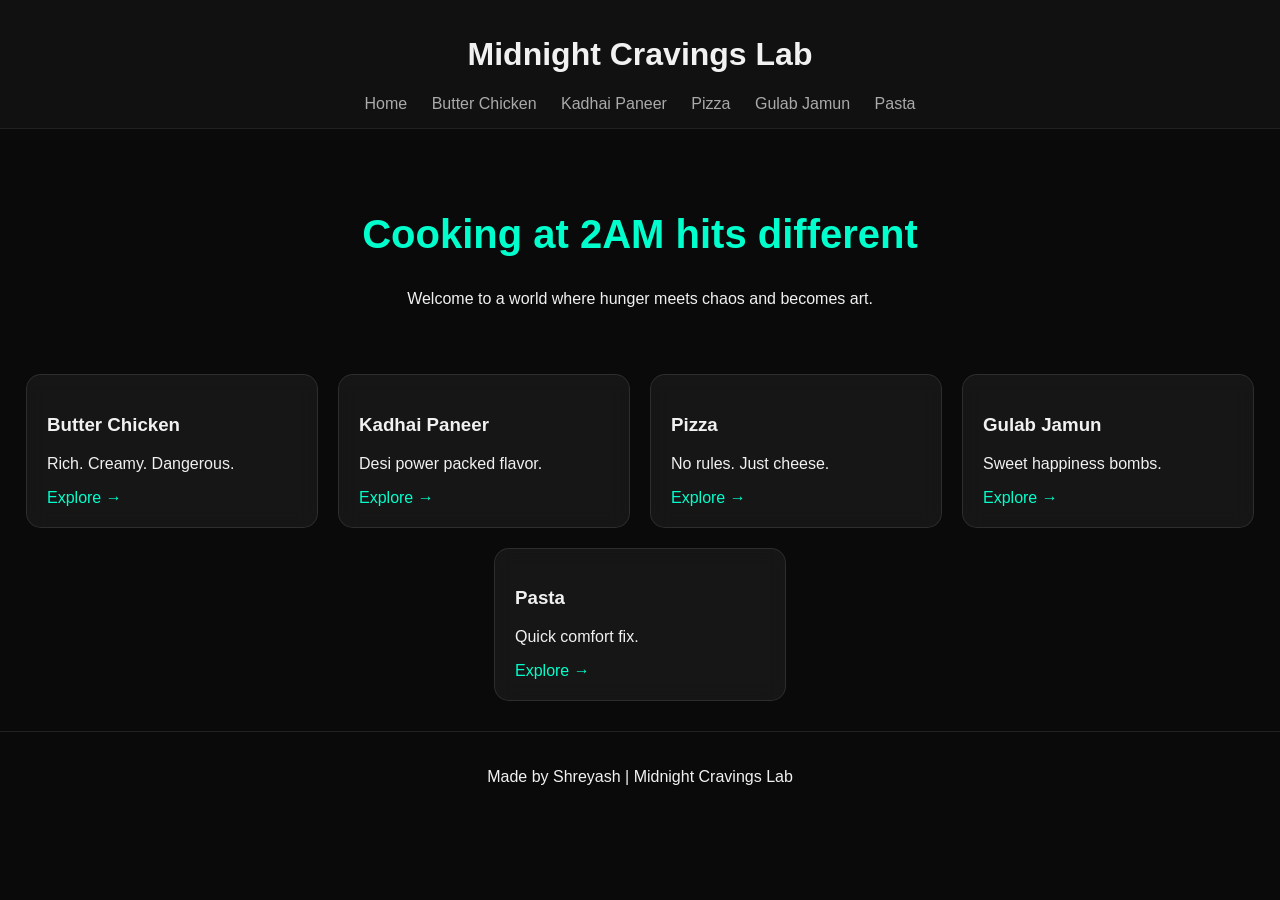
<file: index.html>
<!DOCTYPE html>

<html lang="en">
<head>
    <meta charset="UTF-8">
    <title>Midnight Cravings Lab</title>
    <link rel="stylesheet" href="css/style.css">
</head>

<body>

<header>
    <h1> Midnight Cravings Lab</h1>
    <nav>
        <a href="index.html">Home</a>
        <a href="butter-chicken.html">Butter Chicken</a>
        <a href="kadhai-paneer.html">Kadhai Paneer</a>
        <a href="pizza.html">Pizza</a>
        <a href="gulab-jamun.html">Gulab Jamun</a>
        <a href="pasta.html">Pasta</a>
    </nav>
</header>

<section class="hero">
    <h2>Cooking at 2AM hits different </h2>
    <p>Welcome to a world where hunger meets chaos and becomes art.</p>
</section>

<section class="cards">


<div class="card">
    <h3>Butter Chicken</h3>
    <p>Rich. Creamy. Dangerous.</p>
    <a href="butter-chicken.html">Explore →</a>
</div>

<div class="card">
    <h3> Kadhai Paneer</h3>
    <p>Desi power packed flavor.</p>
    <a href="kadhai-paneer.html">Explore →</a>
</div>

<div class="card">
    <h3> Pizza</h3>
    <p>No rules. Just cheese.</p>
    <a href="pizza.html">Explore →</a>
</div>

<div class="card">
    <h3> Gulab Jamun</h3>
    <p>Sweet happiness bombs.</p>
    <a href="gulab-jamun.html">Explore →</a>
</div>

<div class="card">
    <h3>Pasta</h3>
    <p>Quick comfort fix.</p>
    <a href="pasta.html">Explore →</a>
</div>


</section>

<footer>
    <p>Made by Shreyash | Midnight Cravings Lab</p>
</footer>

</body>
</html>
</file>
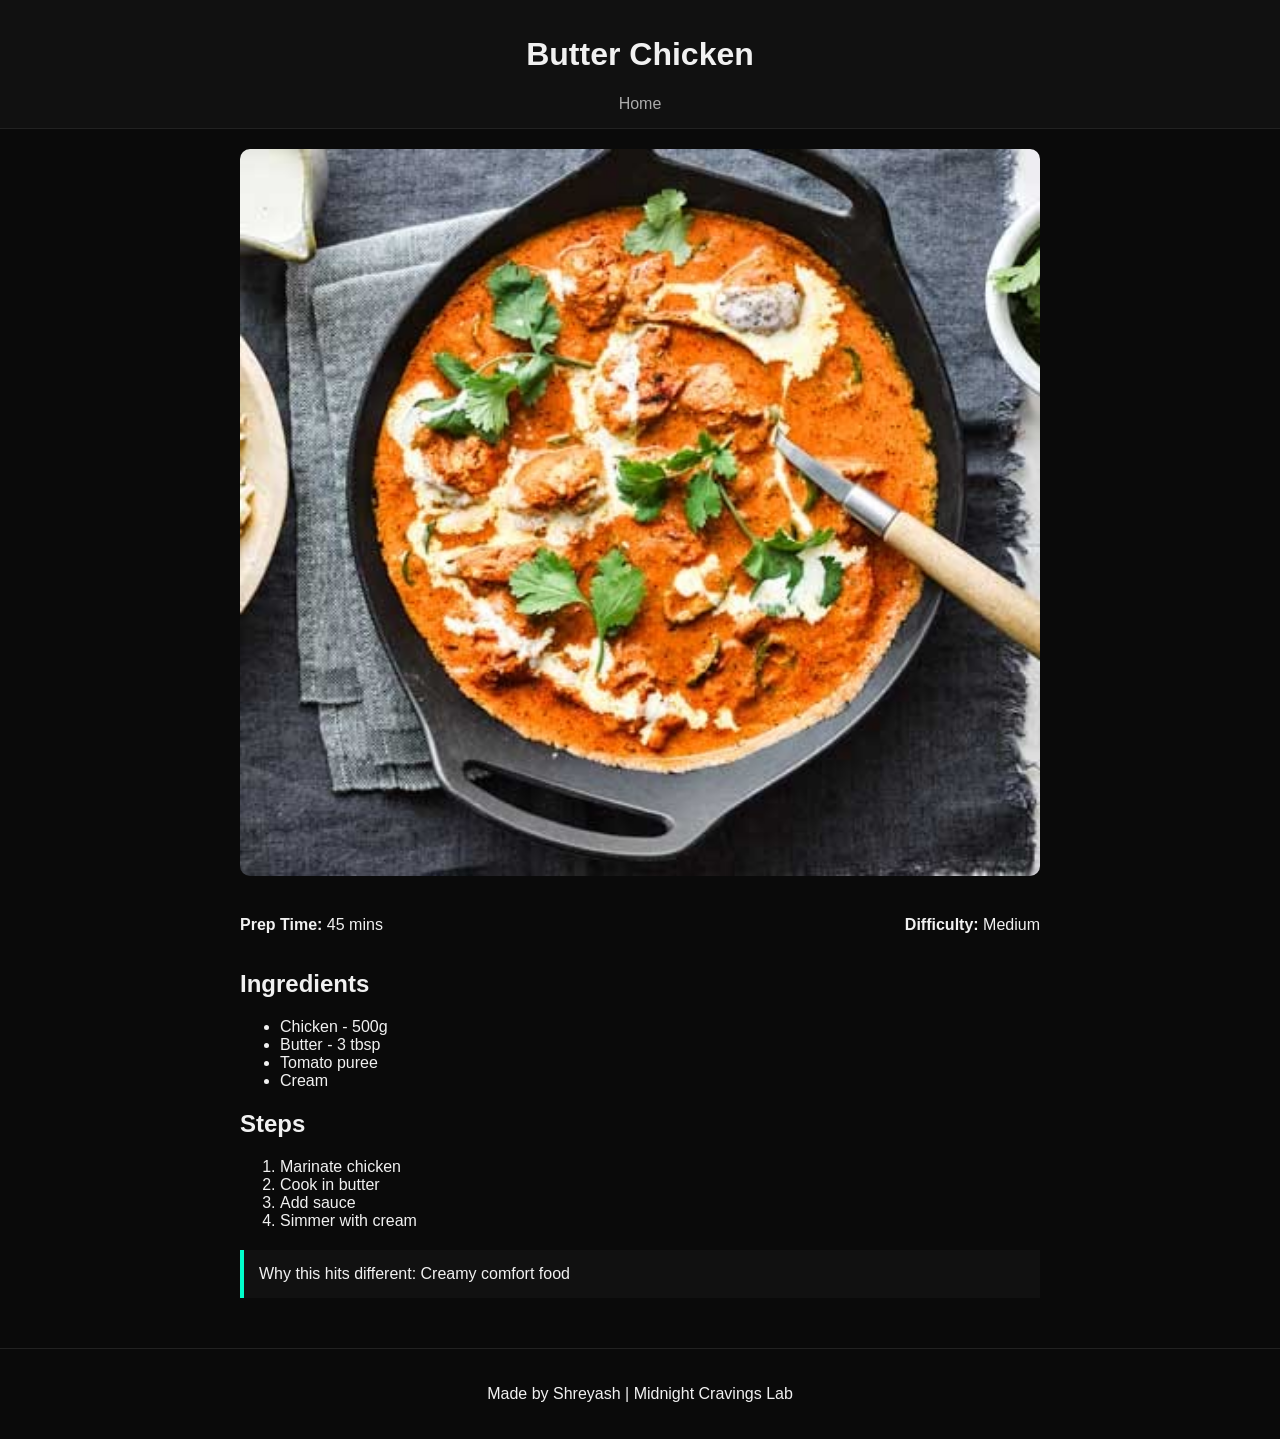
<file: butter-chicken.html>
<!DOCTYPE html>

<html lang="en">
<head>
    <meta charset="UTF-8">
    <title>Butter Chicken</title>
    <link rel="stylesheet" href="css/style.css">
</head>

<body>

<header>
    <h1> Butter Chicken</h1>
    <nav>
        <a href="index.html">Home</a>
    </nav>
</header>

<section class="recipe">


<img src="Images/butter-chic.jpg" alt="Butter Chicken">

<div class="info">
    <p><b>Prep Time:</b> 45 mins</p>
    <p><b>Difficulty:</b> Medium</p>
</div>

<h2>Ingredients</h2>
<ul>
    <li>Chicken - 500g</li>
    <li>Butter - 3 tbsp</li>
    <li>Tomato puree</li>
    <li>Cream</li>
</ul>

<h2>Steps</h2>
<ol>
    <li>Marinate chicken</li>
    <li>Cook in butter</li>
    <li>Add sauce</li>
    <li>Simmer with cream</li>
</ol>

<div class="highlight">
    Why this hits different: Creamy comfort food 
</div>


</section>
<footer>
    <p>Made by Shreyash | Midnight Cravings Lab</p>
</footer>
</body>
</html>
</file>
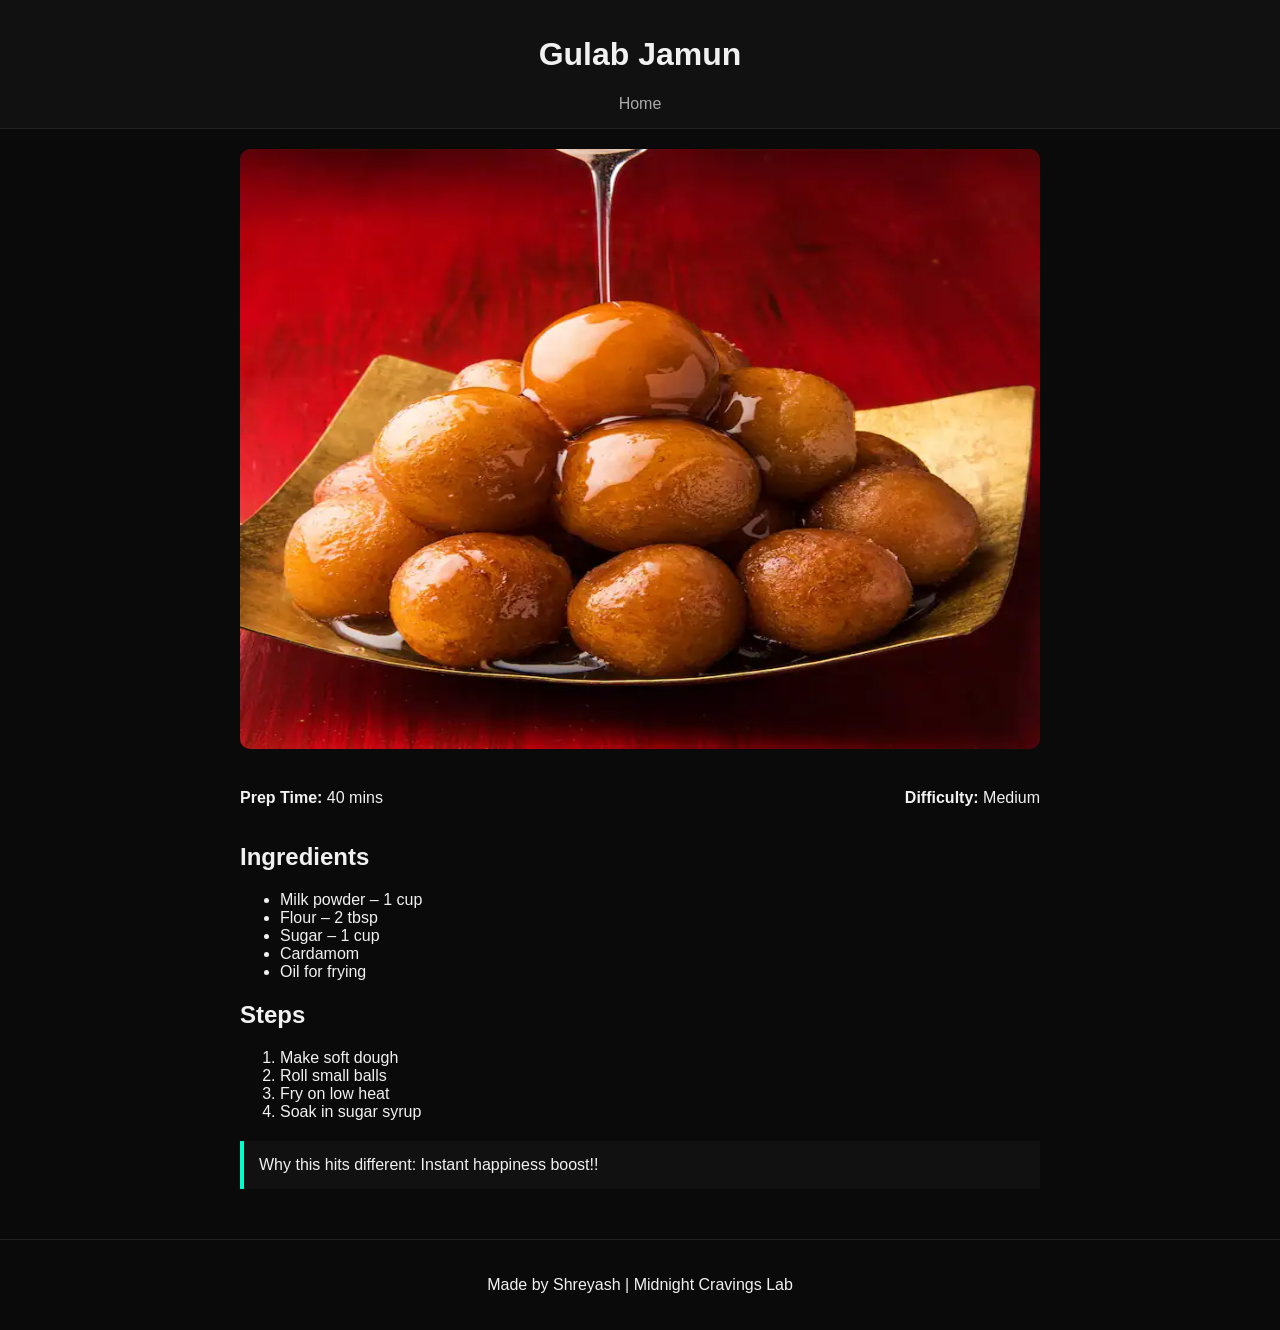
<file: gulab-jamun.html>
<!DOCTYPE html>

<html lang="en">
<head>
    <meta charset="UTF-8">
    <title>Gulab Jamun</title>
    <link rel="stylesheet" href="css/style.css">
</head>

<body>

<header>
    <h1>Gulab Jamun</h1>
    <nav>
        <a href="index.html">Home</a>
    </nav>
</header>

<section class="recipe">

<img src="Images/Gulab-jamun.jpg" alt="Gulab Jamun" width="150" height="600">

<div class="info">
    <p><b>Prep Time:</b> 40 mins</p>
    <p><b>Difficulty:</b> Medium</p>
</div>

<h2>Ingredients</h2>
<ul>
    <li>Milk powder – 1 cup</li>
    <li>Flour – 2 tbsp</li>
    <li>Sugar – 1 cup</li>
    <li>Cardamom</li>
    <li>Oil for frying </li>
</ul>

<h2>Steps</h2>
<ol>
    <li>Make soft dough</li>
    <li>Roll small balls</li>
    <li>Fry on low heat</li>
    <li>Soak in sugar syrup</li>
</ol>

<div class="highlight">
    Why this hits different: Instant happiness boost!!
</div>


</section>
<footer>
    <p>Made by Shreyash | Midnight Cravings Lab</p>
</footer>
</body>
</html>
</file>
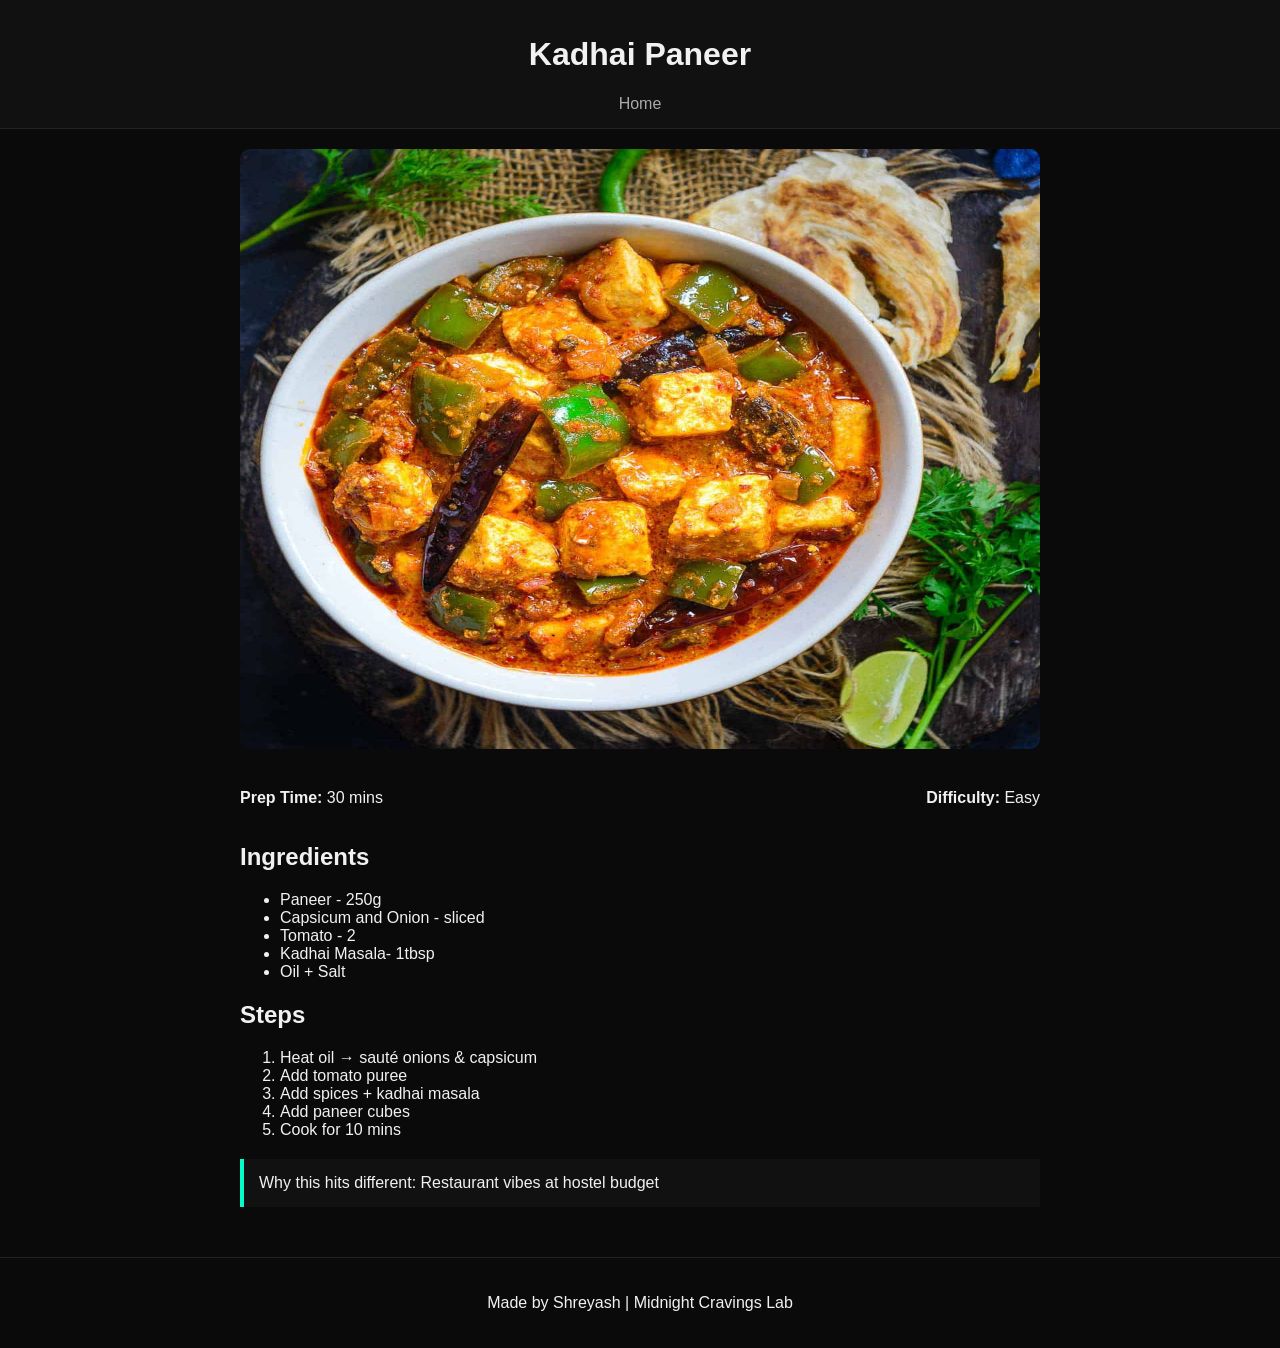
<file: kadhai-paneer.html>
<!DOCTYPE html>

<html lang="en">
<head>
    <meta charset="UTF-8">
    <title>Kadhai Paneer</title>
    <link rel="stylesheet" href="css/style.css">
</head>

<body>

<header>
    <h1>Kadhai Paneer</h1>
    <nav>
        <a href="index.html">Home</a>
    </nav>
</header>

<section class="recipe">

<img src="Images/Kadai-Paneer.jpg" alt="Kadhai Paneer" width="150" height="600">

<div class="info">
    <p><b>Prep Time:</b> 30 mins</p>
    <p><b>Difficulty:</b> Easy</p>
</div>

<h2>Ingredients</h2>
<ul>
    <li>Paneer - 250g</li>
    <li>Capsicum and Onion - sliced</li>
    <li>Tomato - 2</li>
    <li>Kadhai Masala- 1tbsp</li>
    <li>Oil + Salt</li>
</ul>

<h2>Steps</h2>
<ol>
    <li>Heat oil → sauté onions & capsicum</li>
    <li>Add tomato puree</li>
    <li>Add spices + kadhai masala</li>
    <li>Add paneer cubes</li>
    <li>Cook for 10 mins</li>
</ol>

<div class="highlight">
    Why this hits different: Restaurant vibes at hostel budget
</div>


</section>
<footer>
    <p>Made by Shreyash | Midnight Cravings Lab</p>
</footer>
</body>
</html>
</file>
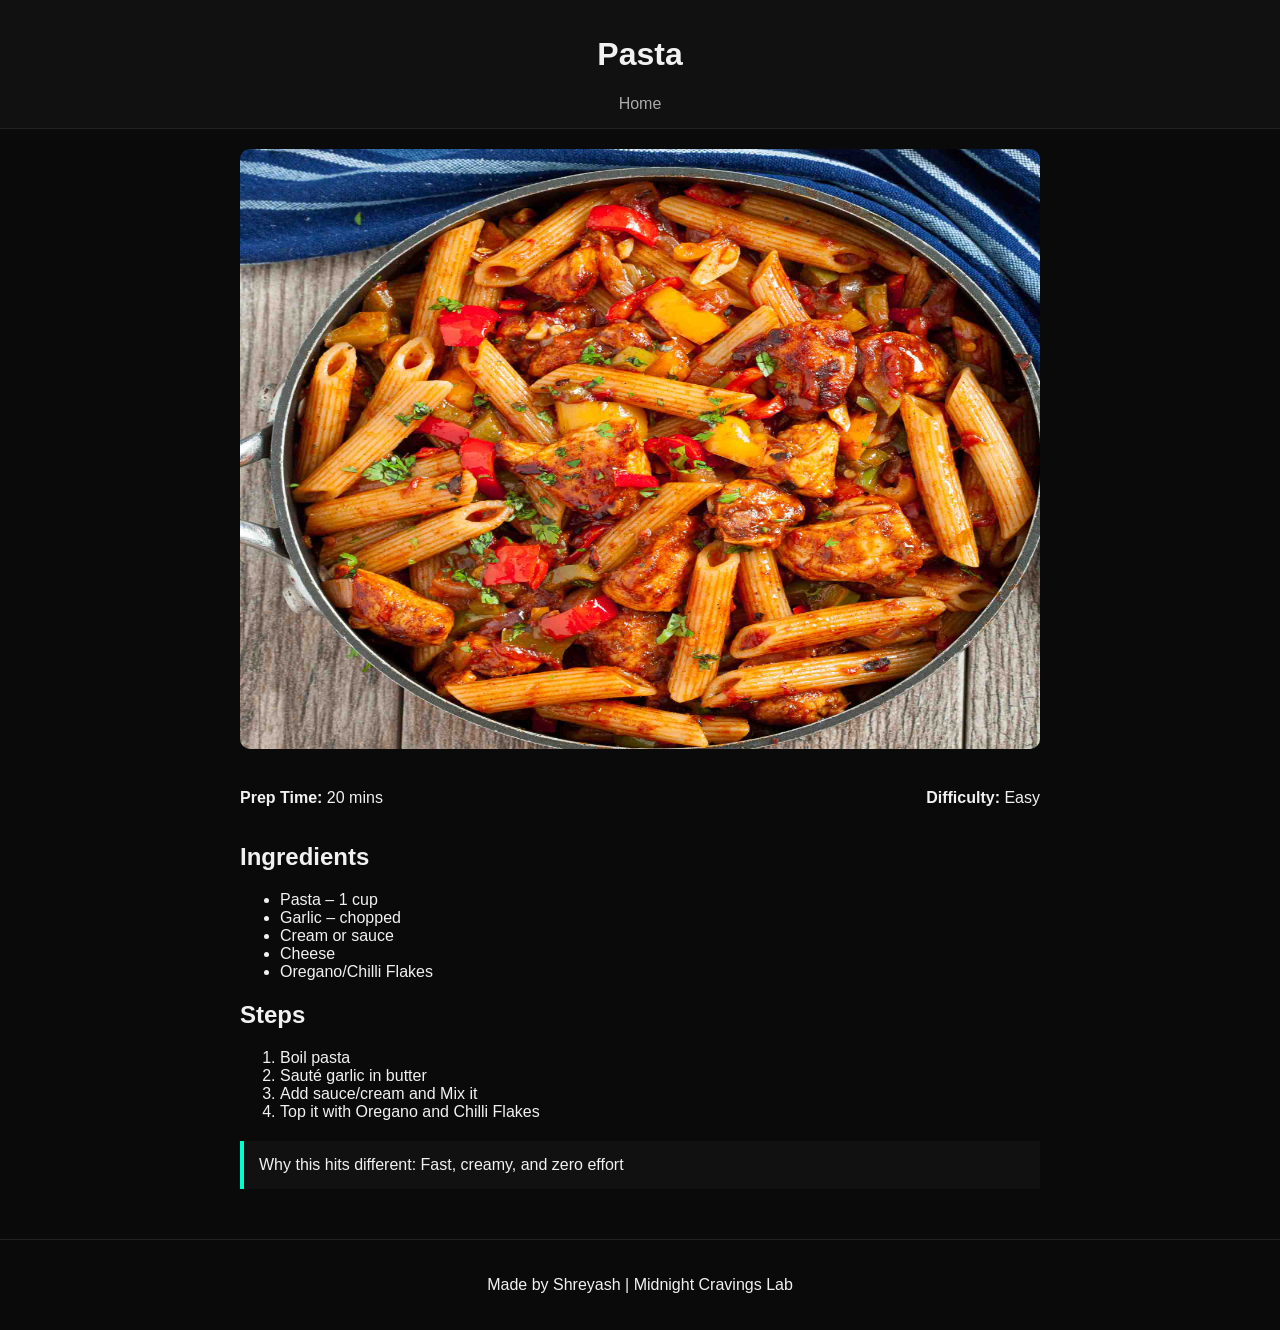
<file: pasta.html>
<!DOCTYPE html>

<html lang="en">
<head>
    <meta charset="UTF-8">
    <title>Pasta</title>
    <link rel="stylesheet" href="css/style.css">
</head>

<body>

<header>
    <h1>Pasta</h1>
    <nav>
        <a href="index.html">Home</a>
    </nav>
</header>

<section class="recipe">

<img src="Images/Pasta.jpg" alt="Pasta" width="150" height="600">

<div class="info">
    <p><b>Prep Time:</b> 20 mins</p>
    <p><b>Difficulty:</b> Easy</p>
</div>

<h2>Ingredients</h2>
<ul>
    <li>Pasta – 1 cup</li>
    <li>Garlic – chopped</li>
    <li>Cream or sauce</li>
    <li>Cheese</li>
    <li>Oregano/Chilli Flakes </li>
</ul>

<h2>Steps</h2>
<ol>
    <li>Boil pasta</li>
    <li>Sauté garlic in butter</li>
    <li>Add sauce/cream and Mix it</li>
    <li>Top it with Oregano and Chilli Flakes</li>
</ol>

<div class="highlight">
    Why this hits different: Fast, creamy, and zero effort
</div>


</section>
<footer>
    <p>Made by Shreyash | Midnight Cravings Lab</p>
</footer>
</body>
</html>
</file>
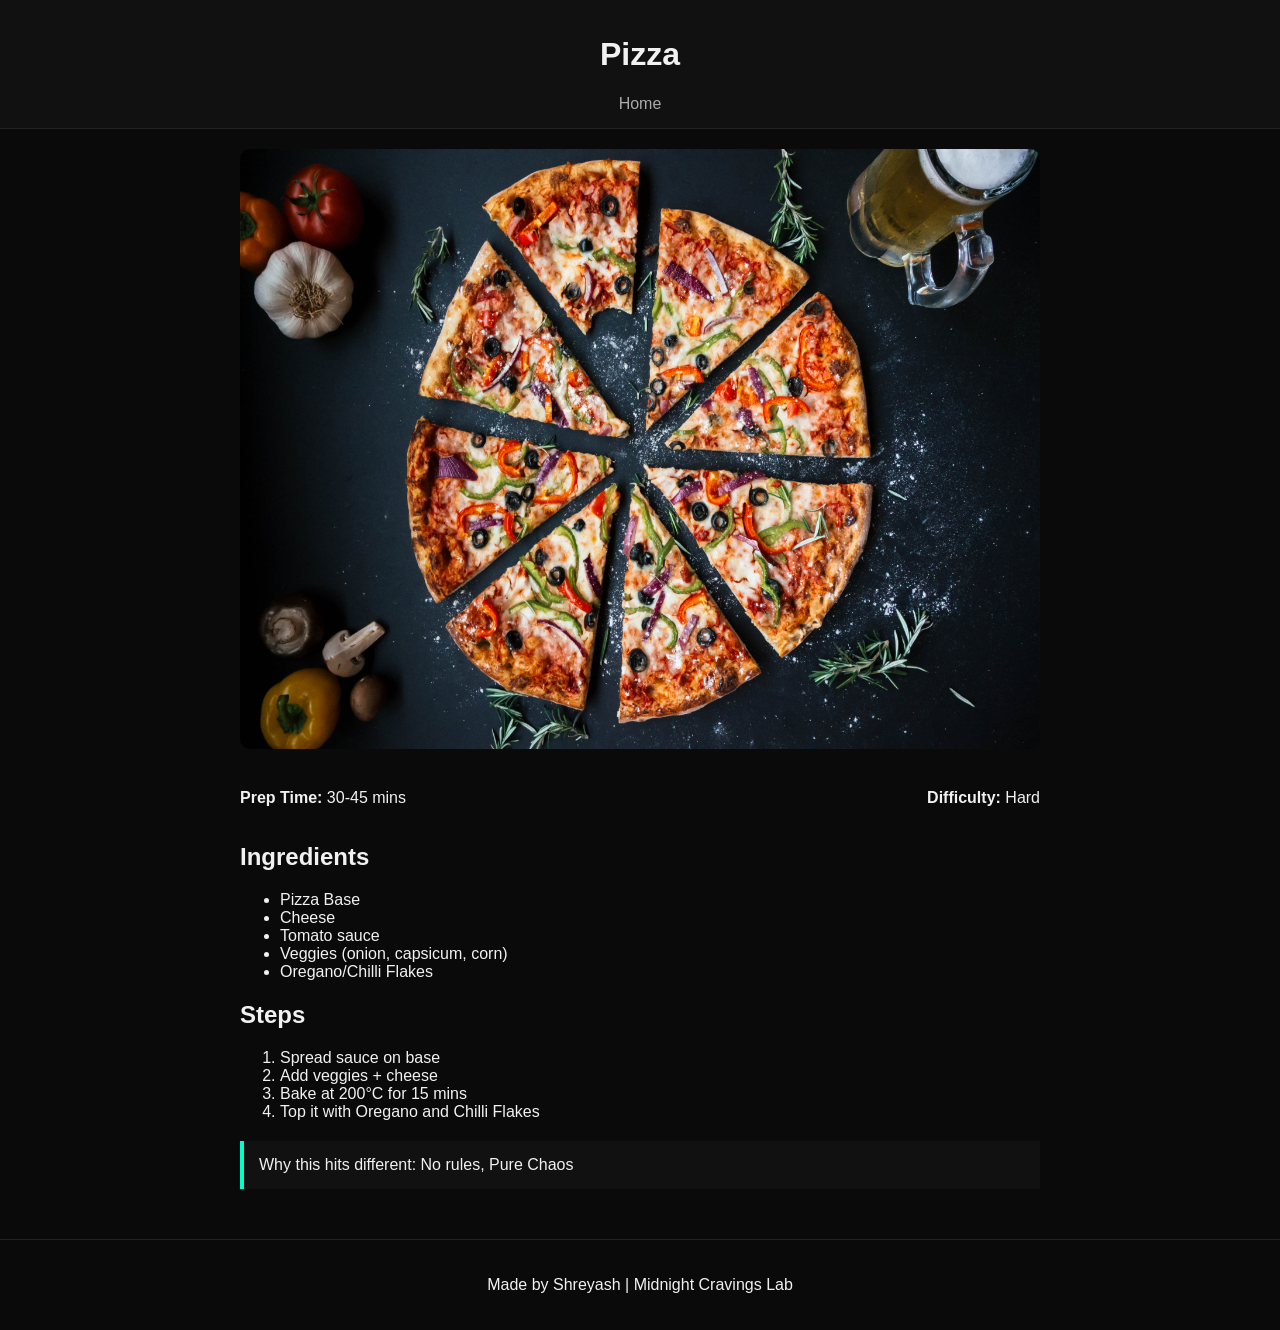
<file: pizza.html>
<!DOCTYPE html>

<html lang="en">
<head>
    <meta charset="UTF-8">
    <title>Pizza</title>
    <link rel="stylesheet" href="css/style.css">
</head>

<body>

<header>
    <h1>Pizza</h1>
    <nav>
        <a href="index.html">Home</a>
    </nav>
</header>

<section class="recipe">

<img src="Images/pizza.jpg" alt="Pizza" width="150" height="600">

<div class="info">
    <p><b>Prep Time:</b> 30-45 mins</p>
    <p><b>Difficulty:</b> Hard</p>
</div>

<h2>Ingredients</h2>
<ul>
    <li>Pizza Base</li>
    <li>Cheese</li>
    <li>Tomato sauce</li>
    <li>Veggies (onion, capsicum, corn)</li>
    <li>Oregano/Chilli Flakes </li>
</ul>

<h2>Steps</h2>
<ol>
    <li>Spread sauce on base</li>
    <li>Add veggies + cheese</li>
    <li>Bake at 200°C for 15 mins</li>
    <li>Top it with Oregano and Chilli Flakes</li>
</ol>

<div class="highlight">
    Why this hits different: No rules, Pure Chaos
</div>


</section>
<footer>
    <p>Made by Shreyash | Midnight Cravings Lab</p>
</footer>
</body>
</html>
</file>
<file: css/style.css>
body {
margin: 0;
font-family: 'Segoe UI', sans-serif;
background: #0a0a0a;
color: #f1f1f1;
}


header {
background: #111;
padding: 15px;
text-align: center;
border-bottom: 1px solid #222;
}

nav a {
color: #aaa;
margin: 0 10px;
text-decoration: none;
transition: 0.3s;
}

nav a:hover {
color: #00ffcc;
}


.hero {
text-align: center;
padding: 50px;
}

.hero h2 {
font-size: 2.5rem;
color: #00ffcc;
}


.cards {
display: flex;
flex-wrap: wrap;
justify-content: center;
gap: 20px;
}

.card {
background: rgba(255,255,255,0.05);
backdrop-filter: blur(10px);
padding: 20px;
width: 250px;
border-radius: 15px;
transition: 0.3s;
border: 1px solid rgba(255,255,255,0.1);
}

.card:hover {
transform: scale(1.05);
box-shadow: 0 0 15px #00ffcc;
}

.card a {
color: #00ffcc;
text-decoration: none;
}


.recipe {
padding: 20px;
max-width: 800px;
margin: auto;
}

.recipe img {
width: 100%;
border-radius: 10px;
margin-bottom: 20px;
}

.info {
display: flex;
justify-content: space-between;
margin-bottom: 20px;
}

.highlight {
margin-top: 20px;
padding: 15px;
background: #111;
border-left: 4px solid #00ffcc;
}


footer {
text-align: center;
padding: 20px;
margin-top: 30px;
border-top: 1px solid #222;
}


@media (max-width: 600px) {
.cards {
flex-direction: column;
align-items: center;
}


.info {
    flex-direction: column;
    gap: 10px;
}

}
</file>
